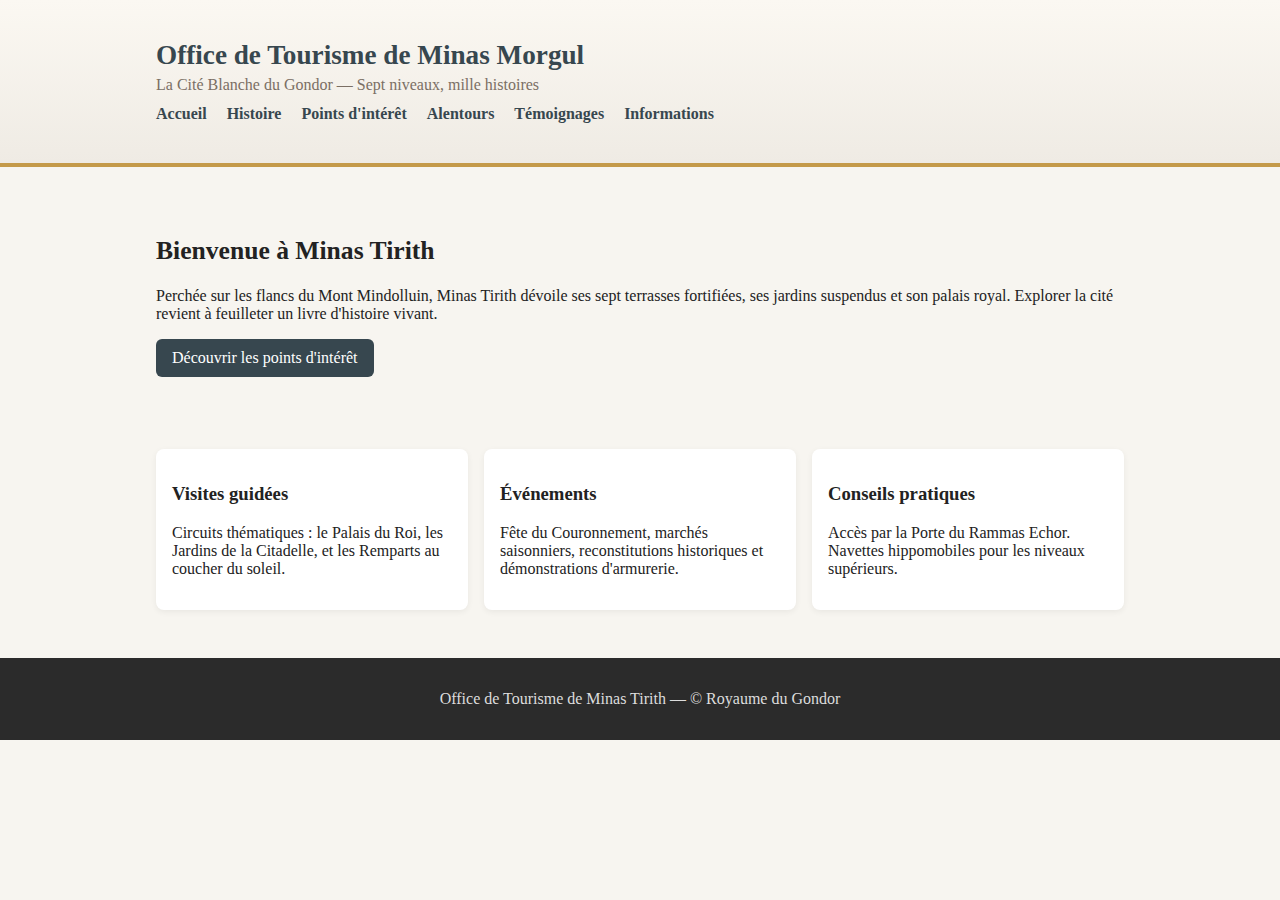
<file: index.html>
<!doctype html>
<title>Office de Tourisme de Minas Tirith</title>
<link rel="stylesheet" href="css/styles.css">
</head>
<body>
<header class="site-header">
    <div class="container">
        <h1>Office de Tourisme de Minas Morgul</h1>
        <p class="tagline">La Cité Blanche du Gondor — Sept niveaux, mille histoires</p>
        <nav class="main-nav">
            <a href="index.html">Accueil</a>
            <a href="about.html">Histoire</a>
            <a href="sights.html">Points d'intérêt</a>
            <a href="surroundings.html">Alentours</a>
            <a href="testimonials.html">Témoignages</a>
            <a href="contact.html">Informations</a>
        </nav>
    </div>
</header>


<main class="container">
    <section class="hero">
        <h2>Bienvenue à Minas Tirith</h2>
        <p>Perchée sur les flancs du Mont Mindolluin, Minas Tirith dévoile ses sept terrasses fortifiées, ses jardins suspendus et son palais royal. Explorer la cité revient à feuilleter un livre d'histoire vivant.</p>
        <p><a class="btn" href="sights.html">Découvrir les points d'intérêt</a></p>
    </section>


    <section class="quick-links">
        <article>
            <h3>Visites guidées</h3>
            <p>Circuits thématiques : le Palais du Roi, les Jardins de la Citadelle, et les Remparts au coucher du soleil.</p>
        </article>
        <article>
            <h3>Événements</h3>
            <p>Fête du Couronnement, marchés saisonniers, reconstitutions historiques et démonstrations d'armurerie.</p>
        </article>
        <article>
            <h3>Conseils pratiques</h3>
            <p>Accès par la Porte du Rammas Echor. Navettes hippomobiles pour les niveaux supérieurs.</p>
        </article>
    </section>
</main>


<footer class="site-footer">
    <div class="container">
        <p>Office de Tourisme de Minas Tirith — © Royaume du Gondor</p>
    </div>
</footer>


<script src="js/scripts.js"></script>
</body>
</html>
</file>
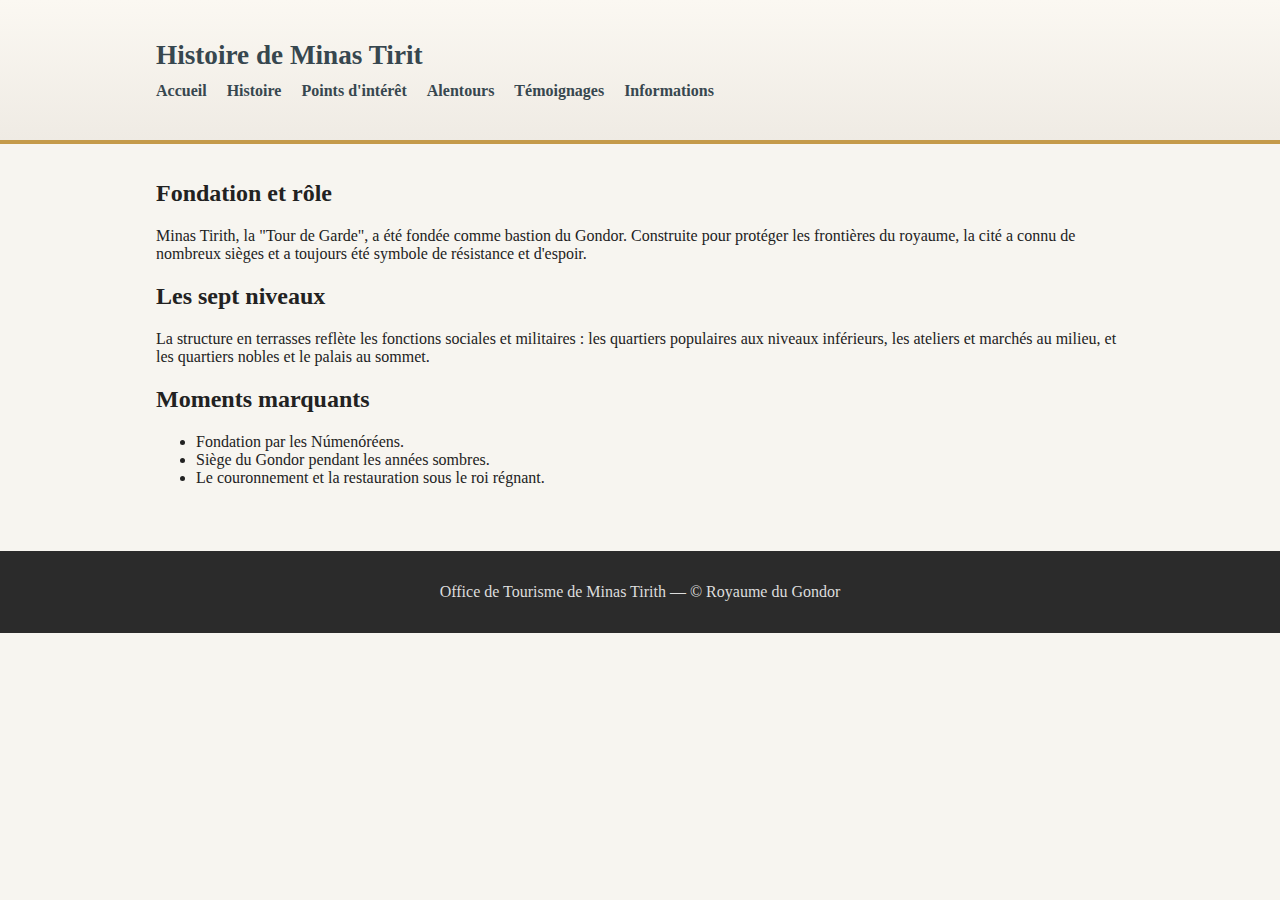
<file: about.html>
<!doctype html>
<html lang="fr">
<head>
  <meta charset="utf-8">
  <meta name="viewport" content="width=device-width,initial-scale=1">
  <title>Histoire — Minas Tirith</title>
  <link rel="stylesheet" href="css/styles.css">
</head>
<body>
<header class="site-header">
  <div class="container">
    <h1>Histoire de Minas Tirit</h1>
    <nav class="main-nav">
      <a href="index.html">Accueil</a>
      <a href="about.html">Histoire</a>
      <a href="sights.html">Points d'intérêt</a>
      <a href="surroundings.html">Alentours</a>
      <a href="testimonials.html">Témoignages</a>
      <a href="contact.html">Informations</a>
    </nav>
  </div>
</header>


<main class="container">
  <article>
    <h2>Fondation et rôle</h2>
    <p>Minas Tirith, la "Tour de Garde", a été fondée comme bastion du Gondor. Construite pour protéger les frontières du royaume, la cité a connu de nombreux sièges et a toujours été symbole de résistance et d'espoir.</p>


    <h2>Les sept niveaux</h2>
    <p>La structure en terrasses reflète les fonctions sociales et militaires : les quartiers populaires aux niveaux inférieurs, les ateliers et marchés au milieu, et les quartiers nobles et le palais au sommet.</p>


    <h2>Moments marquants</h2>
    <ul>
      <li>Fondation par les Númenóréens.</li>
      <li>Siège du Gondor pendant les années sombres.</li>
      <li>Le couronnement et la restauration sous le roi régnant.</li>
    </ul>
  </article>
</main>


<footer class="site-footer">
  <div class="container">
    <p>Office de Tourisme de Minas Tirith — © Royaume du Gondor</p>
  </div>
</footer>


<script src="js/scripts.js"></script>
</body>
</html>
</file>
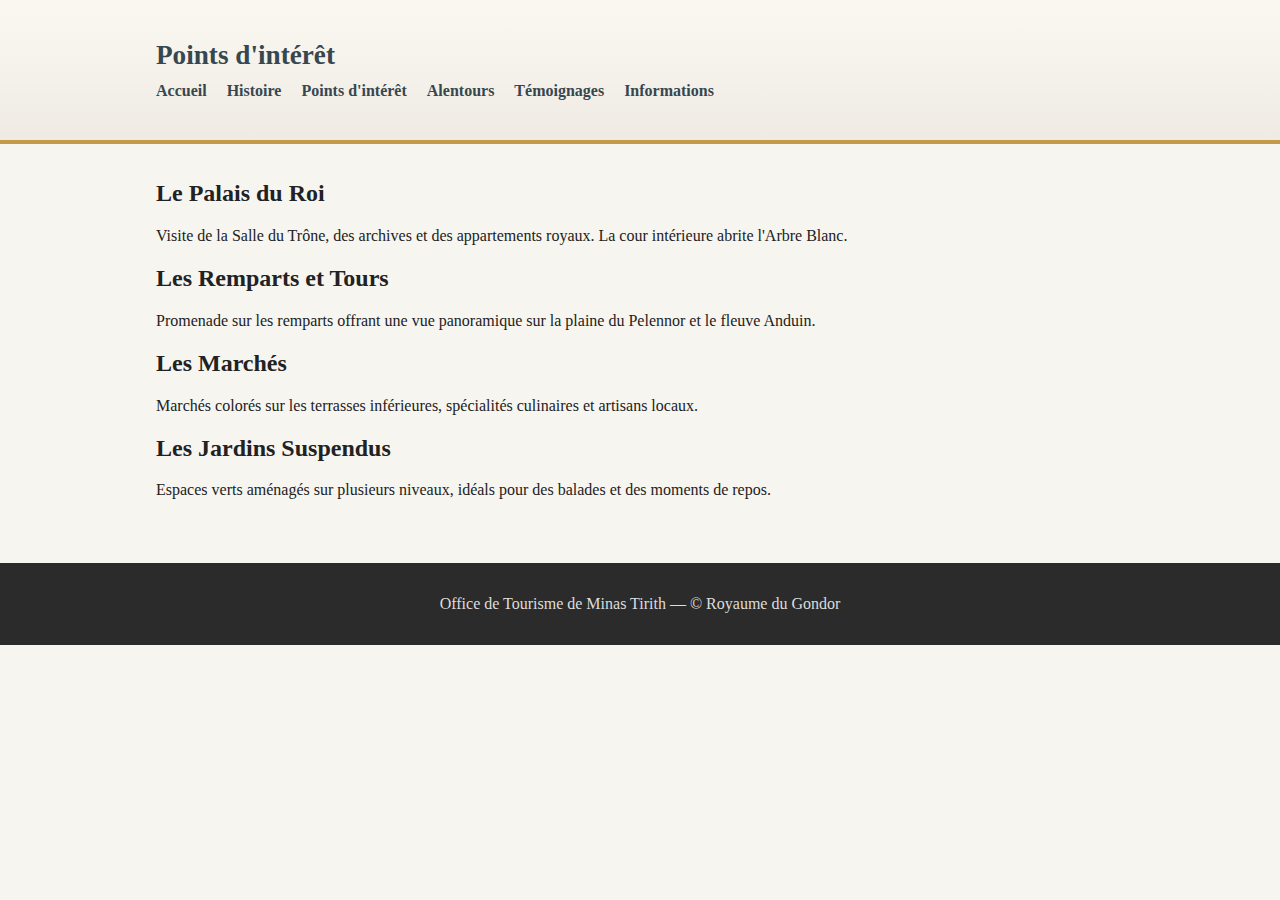
<file: sights.html>
<!doctype html>
<html lang="fr">
<head>
  <meta charset="utf-8">
  <meta name="viewport" content="width=device-width,initial-scale=1">
  <title>Points d'intérêt — Minas Tirith</title>
  <link rel="stylesheet" href="css/styles.css">
</head>
<body>
<header class="site-header">
  <div class="container">
    <h1>Points d'intérêt</h1>
    <nav class="main-nav">
      <a href="index.html">Accueil</a>
      <a href="about.html">Histoire</a>
      <a href="sights.html">Points d'intérêt</a>
      <a href="surroundings.html">Alentours</a>
      <a href="testimonials.html">Témoignages</a>
      <a href="contact.html">Informations</a>
    </nav>
  </div>
</header>


<main class="container">
  <section>
    <h2>Le Palais du Roi</h2>
    <p>Visite de la Salle du Trône, des archives et des appartements royaux. La cour intérieure abrite l'Arbre Blanc.</p>
  </section>


  <section>
    <h2>Les Remparts et Tours</h2>
    <p>Promenade sur les remparts offrant une vue panoramique sur la plaine du Pelennor et le fleuve Anduin.</p>
  </section>


  <section>
    <h2>Les Marchés</h2>
    <p>Marchés colorés sur les terrasses inférieures, spécialités culinaires et artisans locaux.</p>
  </section>


  <section>
    <h2>Les Jardins Suspendus</h2>
    <p>Espaces verts aménagés sur plusieurs niveaux, idéals pour des balades et des moments de repos.</p>
  </section>
</main>


<footer class="site-footer">
  <div class="container">
    <p>Office de Tourisme de Minas Tirith — © Royaume du Gondor</p>
  </div>
</footer>


<script src="js/scripts.js"></script>
</body>
</html>
</file>
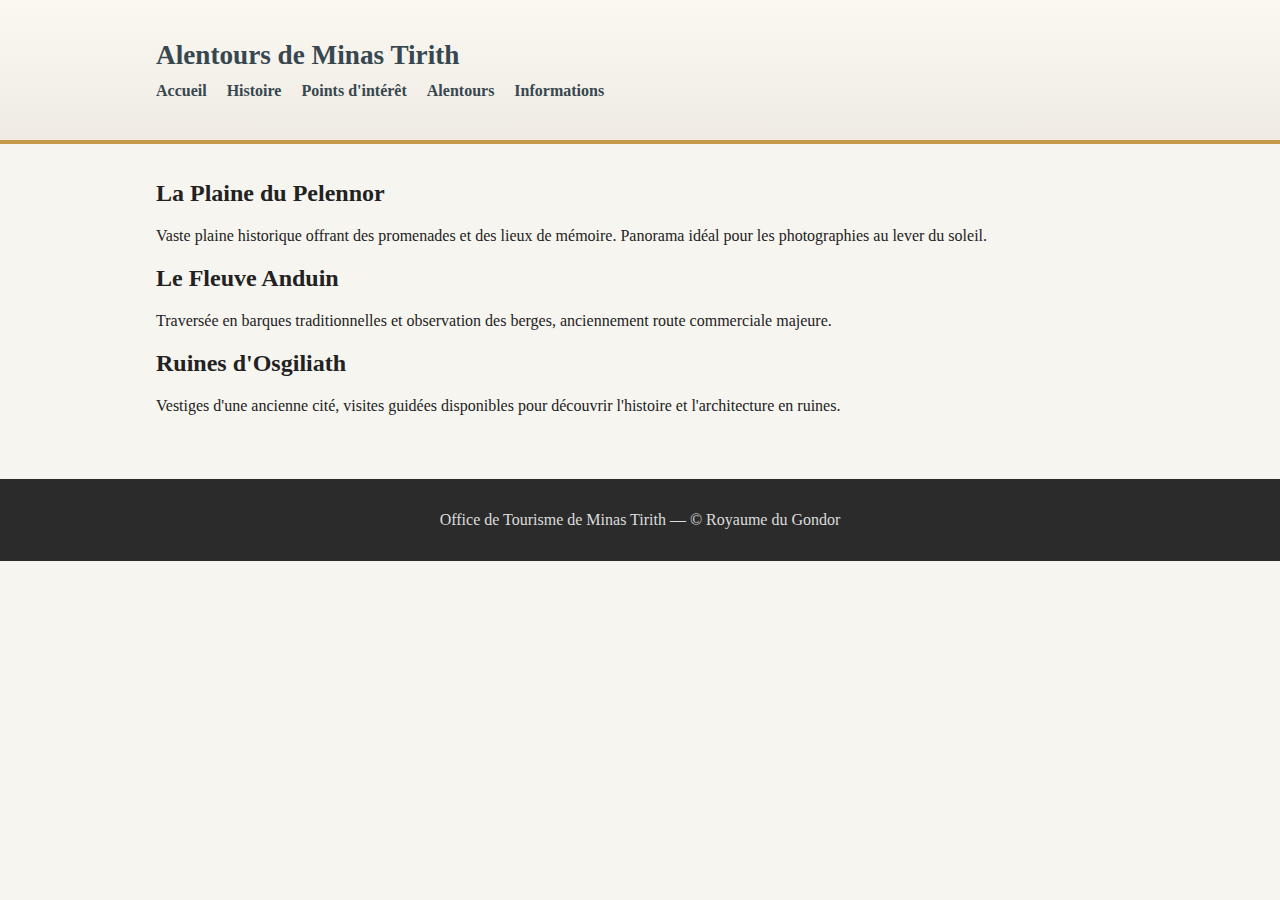
<file: surroundings.html>
<!doctype html>
<html lang="fr">
<head>
  <meta charset="utf-8">
  <meta name="viewport" content="width=device-width,initial-scale=1">
  <title>Alentours — Minas Tirith</title>
  <link rel="stylesheet" href="css/styles.css">
</head>
<body>
<header class="site-header">
  <div class="container">
    <h1>Alentours de Minas Tirith</h1>
    <nav class="main-nav">
      <a href="index.html">Accueil</a>
      <a href="about.html">Histoire</a>
      <a href="sights.html">Points d'intérêt</a>
      <a href="surroundings.html">Alentours</a>
      <a href="contact.html">Informations</a>
    </nav>
  </div>
</header>


<main class="container">
  <section>
    <h2>La Plaine du Pelennor</h2>
    <p>Vaste plaine historique offrant des promenades et des lieux de mémoire. Panorama idéal pour les photographies au lever du soleil.</p>
  </section>


  <section>
    <h2>Le Fleuve Anduin</h2>
    <p>Traversée en barques traditionnelles et observation des berges, anciennement route commerciale majeure.</p>
  </section>


  <section>
    <h2>Ruines d'Osgiliath</h2>
    <p>Vestiges d'une ancienne cité, visites guidées disponibles pour découvrir l'histoire et l'architecture en ruines.</p>
  </section>
</main>


<footer class="site-footer">
  <div class="container">
    <p>Office de Tourisme de Minas Tirith — © Royaume du Gondor</p>
  </div>
</footer>


<script src="js/scripts.js"></script>
</body>
</html>
</file>
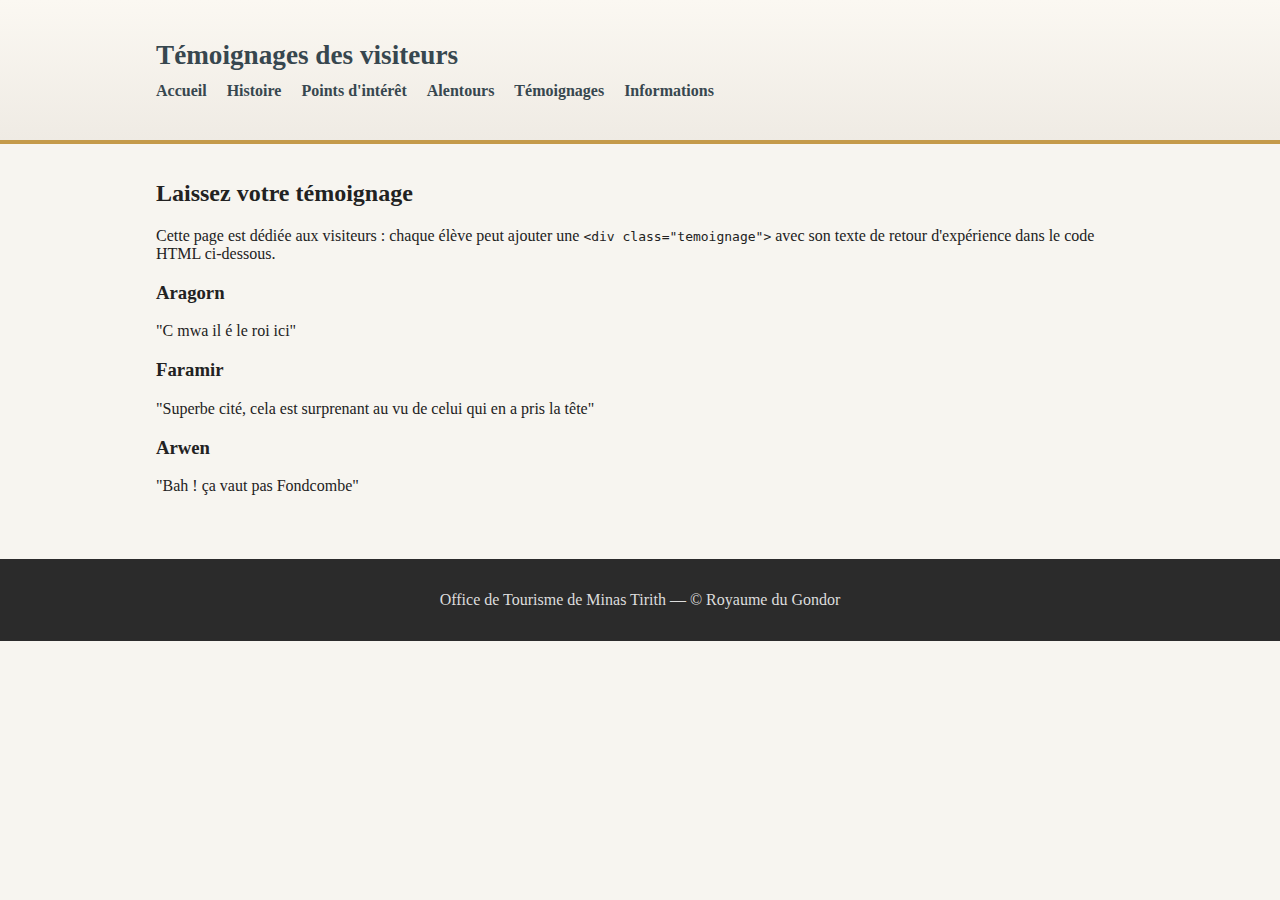
<file: testimonials.html>
<!-- FILE: testimonials.html -->
<!doctype html>
<html lang="fr">
<head>
  <meta charset="utf-8">
  <meta name="viewport" content="width=device-width,initial-scale=1">
  <title>Témoignages — Office de Tourisme de Minas Tirith</title>
  <link rel="stylesheet" href="css/styles.css">
</head>
<body>
<header class="site-header">
  <div class="container">
    <h1>Témoignages des visiteurs</h1>
    <nav class="main-nav">
      <a href="index.html">Accueil</a>
      <a href="about.html">Histoire</a>
      <a href="sights.html">Points d'intérêt</a>
      <a href="surroundings.html">Alentours</a>
      <a href="testimonials.html">Témoignages</a>
      <a href="contact.html">Informations</a>
    </nav>
  </div>
</header>


<main class="container">
  <section>
    <h2>Laissez votre témoignage</h2>
    <p>Cette page est dédiée aux visiteurs : chaque élève peut ajouter une <code>&lt;div class="temoignage"&gt;</code> avec son texte de retour d'expérience dans le code HTML ci-dessous.</p>
  </section>


  <section id="liste-temoignages">
    <div class="temoignage">
      <h3>Aragorn</h3>
      <p>"C mwa il é le roi ici"</p>
    </div>
    <div class="temoignage">
      <h3>Faramir</h3>
      <p>"Superbe cité, cela est surprenant au vu de celui qui en a pris la tête"</p>
    </div>
    <div class="temoignage">
      <h3>Arwen</h3>
      <p>"Bah ! ça vaut pas Fondcombe"</p>
    </div>
    <!-- Les élèves peuvent ajouter ici d'autres div.temoignage -->
  </section>
</main>


<footer class="site-footer">
  <div class="container">
    <p>Office de Tourisme de Minas Tirith — © Royaume du Gondor</p>
  </div>
</footer>


<script src="js/scripts.js"></script>
</body>
</html>
</file>
<file: css/styles.css>
/* Styles généraux et thème "fantasy" sobre */
:root{
    --bg:#f7f5f0;
    --accent:#37474f;
    --muted:#7b6f64;
    --gold:#c49a4a;
}
*{box-sizing:border-box}
body{font-family:Georgia, 'Times New Roman', serif;background:var(--bg);color:#222;margin:0}
.container{max-width:1000px;margin:0 auto;padding:1rem}
.site-header{background:linear-gradient(180deg,#fbf8f2,#efebe4);border-bottom:4px solid var(--gold);padding:1.5rem 0}
.site-header h1{margin:0;font-size:1.7rem;color:var(--accent)}
.tagline{margin:0.3rem 0;color:var(--muted)}
.main-nav{margin-top:0.7rem}
.main-nav a{margin-right:1rem;text-decoration:none;color:var(--accent);font-weight:bold}
.hero{padding:2rem 0}
.hero h2{font-family: 'Palatino Linotype', 'Book Antiqua', serif;font-size:1.6rem}
.btn{display:inline-block;padding:0.6rem 1rem;border-radius:6px;background:var(--accent);color:#fff;text-decoration:none}
.quick-links{display:grid;grid-template-columns:repeat(auto-fit,minmax(220px,1fr));gap:1rem;margin-top:1.5rem}
.quick-links article{background:#fff;padding:1rem;border-radius:8px;box-shadow:0 2px 6px rgba(0,0,0,0.06)}
.site-footer{background:#2b2b2b;color:#ddd;padding:1rem;margin-top:2rem}
.site-footer p{margin:0;text-align:center}
.contact-page a{color:var(--accent);text-decoration:underline}
/* responsive */
@media(max-width:600px){.site-header h1{font-size:1.2rem}.main-nav{display:flex;flex-wrap:wrap}}
</file>
